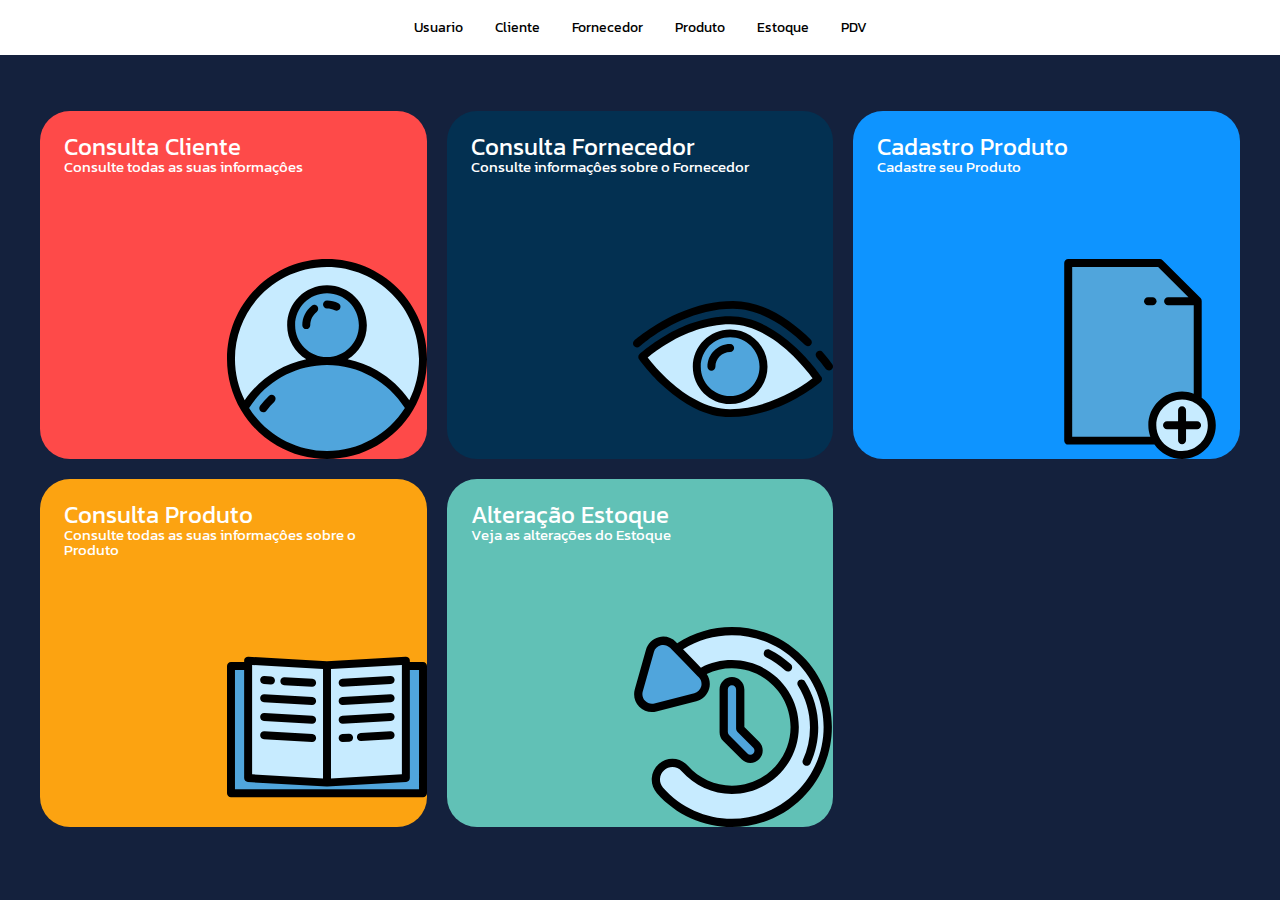
<file: index.html>
<!DOCTYPE html>


<html lang="pt-br">
<head>
  <meta charset="UTF-8">
    <meta http-equiv="X-UA-Compatible" content="IE=edge">
  <title>Menu Principal</title>
    <meta name="viewport" content="width=device-width, initial-scale=1.0">
  <link rel="stylesheet" href="style.css">
    <link rel="preconnect" href="https://fonts.googleapis.com">
    <link rel="preconnect" href="https://fonts.gstatic.com" crossorigin>
    <link href="https://fonts.googleapis.com/css2?family=Kanit:wght@500&display=swap" rel="stylesheet">
    <link rel="shortcut icon" href="../icons/burger.png" type="image/x-icon">
    <link rel="shortcut icon" href="imgs/market-supermarket-svgrepo-com.svg" type="image/x-icon">
</head>
<body>

    <div class="parent">
      <header class="">
      <nav role="navigation">
        <ul class="menu">
          <li><a href="#" class="link">Usuario</a>
            <ul class="dropdown">
                <li><a class="" href="cadastro/cadastro.html">Inclusão</a></li>
                <li><a class="" href="">Alteração</a></li>
                <li><a class="" href="">Exclusão</a></li>
                <li><a class="" href="">Consulta</a></li>
                <li><a class="" href="">Impressão</a></li>
            </ul>
          </li>
          <li><a href="#">Cliente</a>
              <ul class="dropdown">
                  <li><a class="" href="cadastro/cliente.html">Inclusão</a></li>
                  <li><a class="" href="">Alteração</a></li>
                  <li><a class="" href="">Exclusão</a></li>
                  <li><a class="" href="">Consulta</a></li>
                  <li><a class="" href="">Impressão</a></li>
              </ul>
          </li>
          <li><a href="#" class="link">Fornecedor</a>
              <ul class="dropdown">
                  <li><a class="" href="cadastro/fornecedor.html">Inclusão</a></li>
                  <li><a class="" href="">Alteração</a></li>
                  <li><a class="" href="">Exclusão</a></li>
                  <li><a class="" href="">Consulta</a></li>
                  <li><a class="" href="">Impressão</a></li>
              </ul></li>
          <li><a href="#" class="link">Produto</a>
              <ul class="dropdown">
                  <li><a class="" href="cadastro/produto.html">Inclusão</a></li>
                  <li><a class="" href="">Alteração</a></li>
                  <li><a class="" href="">Exclusão</a></li>
                  <li><a class="" href="">Consulta</a></li>
                  <li><a class="" href="">Impressão</a></li>
              </ul></li>
          <li><a href="#" class="link">Estoque</a>
              <ul class="dropdown">
                  <li><a class="" href="">Inclusão</a></li>
                  <li><a class="" href="">Alteração</a></li>
                  <li><a class="" href="">Exclusão</a></li>
                  <li><a class="" href="">Consulta</a></li>
                  <li><a class="" href="">Impressão</a></li>
              </ul></li>
          <li><a href="#" class="link">PDV</a>
          </li>
        </ul>
        
      </nav>
      </header>
      <main>
          <section class="container">
            <div id="consulta-cliente">
              <a href="#" class="container-cadastro">
                <div>
                    <div>
                        <div>
                          <h2>Consulta Cliente</h2>
                        </div>
                        <div><p>
                            Consulte todas as suas informaçôes 
                        </p></div>
                    </div>
                </div>
              </a>
            </div>

              <div id="consulta-fornecedor">
                  <a href="#" class="container-cadastro">
                      <div>
                          <div>
                              <div>
                                  <h2>Consulta Fornecedor</h2>
                              </div>
                              <div><p>
                                 Consulte informaçôes sobre o Fornecedor
                              </p></div>
                          </div>
                      </div>
                  </a>
              </div>


              <div id="cadastro-produto">
                  <a href="cadastro/produto.html" class="container-cadastro">
                      <div>
                          <div>
                              <div>
                                  <h2>Cadastro Produto</h2>
                              </div>
                              <div><p>
                                  Cadastre seu Produto
                                </p></div>
                          </div>
                      </div>
                  </a>
              </div>


              <div id="consulta-produto">
                <a href="#" class="container-cadastro">
                    <div>
                        <div>
                            <div>
                                <h2>Consulta Produto</h2>
                            </div>
                            <div><p>
                               Consulte todas as suas informaçôes sobre o Produto
                            </p></div>
                        </div>
                    </div>
                </a>
            </div>

            <div id="alteração-estoque">
              <a href="#" class="container-cadastro">
                  <div>
                      <div>
                          <div>
                              <h2>Alteração Estoque</h2>
                          </div>
                          <div><p>
                          Veja as alterações do Estoque       
                          </p></div>
                      </div>
                  </div>
              </a>
          </div>


            

          </section>

      </main>
    </div>

</body>
</html>
</file>
<file: style.css>
@import url(reset.css);
@import url(colors.css);



.parent{
    display: grid;
    grid-template-areas: 
    "header header header"
    "main main main";
    height: 100vh;
    grid-template-rows: 55px;
}
header{
    grid-area: header;
    background-color: white;
    display: flex;
    align-items: center;
    justify-content: center;
}

main{
    grid-area: main;
}

a {
    text-decoration: none;
  }
  
  nav {
    font-family: 'Kanit', sans-serif;
    display: flex;
    align-items: center;
    flex-wrap: wrap;
    justify-content: center;
    font-size: .85rem;
  }
  
  ul {
    list-style: none;
    margin: 0;
    padding-left: 0;
  }
  
  li {
    display: block;
    float: left;
    padding: 1rem;
    position: relative;
    text-decoration: none;
    transition-duration: 0.5s;
    cursor: pointer;
  }
    
  li a {
    color: #000000;
  }

  ul li ul {
    min-width: 5rem;
    position: absolute;
    margin-top: 1rem;
    left: 0;
    opacity: 0;
    visibility: hidden;
    z-index: 1;
    transition: all 0.5s ease;
  }
  ul li ul li a{
    clear: both;
    width: 100%;
    color: white;
    background-color: unset;
  }

li:hover ul.dropdown{
    opacity: 1;
    visibility: visible;
  background-color: #1F1B24;

}

ul li ul li a:hover {
  padding-left: 10px;
  border-left: 2px solid #3ca0e7;
  transition: all 0.3s ease;
}

main{
  background-color: #14213D;
}

.container{
  margin-top: 56px;
  margin-inline: 40px;
  font-size: 0.95rem;
  font-family: 'Kanit', sans-serif;
  display: grid;
  gap: 20px;
  grid-template-columns: repeat(auto-fit, minmax(350px, 1fr));

;
}

h2{
  font-size: 1.5rem;
}

section > div{
  height: 100%;
  display: flex;
  flex-direction: column;
  justify-content: space-between;
  border-radius: 30px;
}
.container-cadastro{
  min-height: 300px;
  padding: 24px;
  display: block;
  color: white;

}

#consulta-cliente{
  background-image: url(imgs/usericon.svg);
  background-repeat: no-repeat;
  background-position: right bottom;
  background-size: 200px;
  background-color: var(--TartOrange);
}

#consulta-fornecedor{
  background-image: url(imgs/consulta.svg);
  background-repeat: no-repeat;
  background-position: right bottom;
  background-size: 200px;
  background-color: var(--PrussianBlue);
}
#consulta-produto{
  background-image: url(imgs/consulta-produto.svg);
  background-repeat: no-repeat;
  background-position: right bottom;
  background-size: 200px;
  background-color: var( --OrangeWeb);
}

#alteração-estoque{
  background-image: url(imgs/alteração.svg);
  background-repeat: no-repeat;
  background-position: right bottom;
  background-size: 200px;
  background-color:var(--Verdigris);
}
#cadastro-produto{
  background-image: url(imgs/addproduto2.svg);
  background-repeat: no-repeat;
  background-position: right bottom;
  background-size: 200px;
  background-color: var( --DodgerBlue);
}
</file>
